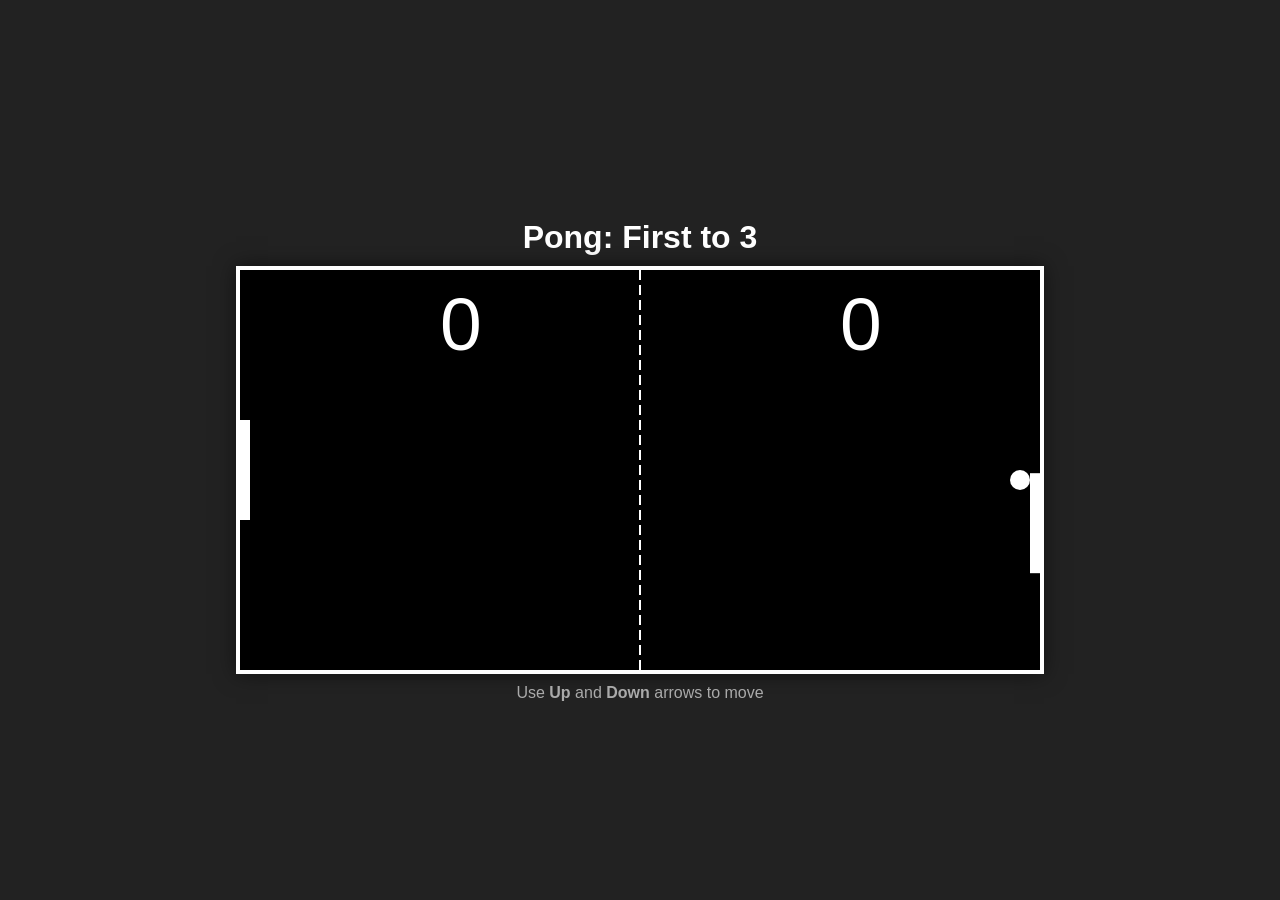
<file: ai.html>
<!DOCTYPE html>
<html lang="en">
<head>
    <meta charset="UTF-8">
    <meta name="viewport" content="width=device-width, initial-scale=1.0">
    <title>Pong</title>
    <style>
        body {
            display: flex;
            flex-direction: column;
            align-items: center;
            justify-content: center;
            height: 100vh;
            margin: 0;
            background-color: #222;
            color: white;
            font-family: Arial, sans-serif;
        }
        canvas {
            border: 4px solid #fff;
            background-color: #000;
            box-shadow: 0 0 20px rgba(0,0,0,0.5);
        }
        h1 { margin-bottom: 10px; }
        .controls { margin-top: 10px; color: #aaa; }
    </style>
</head>
<body>

    <h1>Pong: First to 3</h1>
    <canvas id="pong" width="800" height="400"></canvas>
    <div class="controls">Use <b>Up</b> and <b>Down</b> arrows to move</div>

<script>
    const canvas = document.getElementById("pong");
    const ctx = canvas.getContext("2d");

    // Game Objects
    const ball = {
        x: canvas.width / 2,
        y: canvas.height / 2,
        radius: 10,
        speed: 5,
        velocityX: 5,
        velocityY: 5,
        color: "WHITE"
    };

    const user = {
        x: 0, 
        y: (canvas.height - 100) / 2,
        width: 10,
        height: 100,
        score: 0,
        color: "WHITE"
    };

    const com = {
        x: canvas.width - 10,
        y: (canvas.height - 100) / 2,
        width: 10,
        height: 100,
        score: 0,
        color: "WHITE"
    };

    const net = {
        x: (canvas.width - 2) / 2,
        y: 0,
        height: 10,
        width: 2,
        color: "WHITE"
    };

    // Input Handling
    let upPressed = false;
    let downPressed = false;

    window.addEventListener("keydown", (e) => {
        if(e.key === "ArrowUp") upPressed = true;
        if(e.key === "ArrowDown") downPressed = true;
    });

    window.addEventListener("keyup", (e) => {
        if(e.key === "ArrowUp") upPressed = false;
        if(e.key === "ArrowDown") downPressed = false;
    });

    // Drawing Functions
    function drawRect(x, y, w, h, color) {
        ctx.fillStyle = color;
        ctx.fillRect(x, y, w, h);
    }

    function drawArc(x, y, r, color) {
        ctx.fillStyle = color;
        ctx.beginPath();
        ctx.arc(x, y, r, 0, Math.PI * 2, true);
        ctx.closePath();
        ctx.fill();
    }

    function drawNet() {
        for(let i = 0; i <= canvas.height; i += 15) {
            drawRect(net.x, net.y + i, net.width, net.height, net.color);
        }
    }

    function drawText(text, x, y) {
        ctx.fillStyle = "#FFF";
        ctx.font = "75px Arial";
        ctx.fillText(text, x, y);
    }

    // Logic Functions
    function collision(b, p) {
        p.top = p.y;
        p.bottom = p.y + p.height;
        p.left = p.x;
        p.right = p.x + p.width;

        b.top = b.y - b.radius;
        b.bottom = b.y + b.radius;
        b.left = b.x - b.radius;
        b.right = b.x + b.radius;

        return p.left < b.right && p.top < b.bottom && p.right > b.left && p.bottom > b.top;
    }

    function resetBall() {
        ball.x = canvas.width / 2;
        ball.y = canvas.height / 2;
        ball.speed = 5;
        ball.velocityX = -ball.velocityX; // Send to the winner
    }

    function update() {
        // Score check
        if(ball.x - ball.radius < 0) {
            com.score++;
            resetBall();
        } else if(ball.x + ball.radius > canvas.width) {
            user.score++;
            resetBall();
        }

        // Move ball
        ball.x += ball.velocityX;
        ball.y += ball.velocityY;

        // Computer AI (Simple follow with a speed limit)
        com.y += (ball.y - (com.y + com.height/2)) * 0.1;

        // User Movement
        if(upPressed && user.y > 0) user.y -= 8;
        if(downPressed && user.y < canvas.height - user.height) user.y += 8;

        // Wall Bounce
        if(ball.y - ball.radius < 0 || ball.y + ball.radius > canvas.height) {
            ball.velocityY = -ball.velocityY;
        }

        // Paddle Collision
        let player = (ball.x + ball.radius < canvas.width / 2) ? user : com;

        if(collision(ball, player)) {
            // Speed increase each hit
            ball.speed += 0.5;

            // Bounce angle logic
            let collidePoint = (ball.y - (player.y + player.height / 2));
            collidePoint = collidePoint / (player.height / 2);
            let angleRad = (Math.PI / 4) * collidePoint;

            let direction = (ball.x + ball.radius < canvas.width / 2) ? 1 : -1;
            ball.velocityX = direction * ball.speed * Math.cos(angleRad);
            ball.velocityY = ball.speed * Math.sin(angleRad);
        }
    }

    function render() {
        // Clear canvas
        drawRect(0, 0, canvas.width, canvas.height, "#000");

        // Check for winner
        if (user.score >= 3 || com.score >= 3) {
            ctx.font = "45px Arial";
            ctx.fillStyle = "WHITE";
            let winner = user.score >= 3 ? "You Win!" : "You Lose!";
            ctx.fillText(winner, canvas.width/4, canvas.height/2);
            ctx.font = "20px Arial";
            ctx.fillText("Refresh to play again", canvas.width/3 + 30, canvas.height/2 + 50);
            return;
        }

        drawNet();
        drawText(user.score, canvas.width / 4, canvas.height / 5);
        drawText(com.score, 3 * canvas.width / 4, canvas.height / 5);
        drawRect(user.x, user.y, user.width, user.height, user.color);
        drawRect(com.x, com.y, com.width, com.height, com.color);
        drawArc(ball.x, ball.y, ball.radius, ball.color);
    }

    function game() {
        update();
        render();
    }

    const framePerSecond = 50;
    let loop = setInterval(game, 1000 / framePerSecond);
</script>
</body>
</html>
</file>
